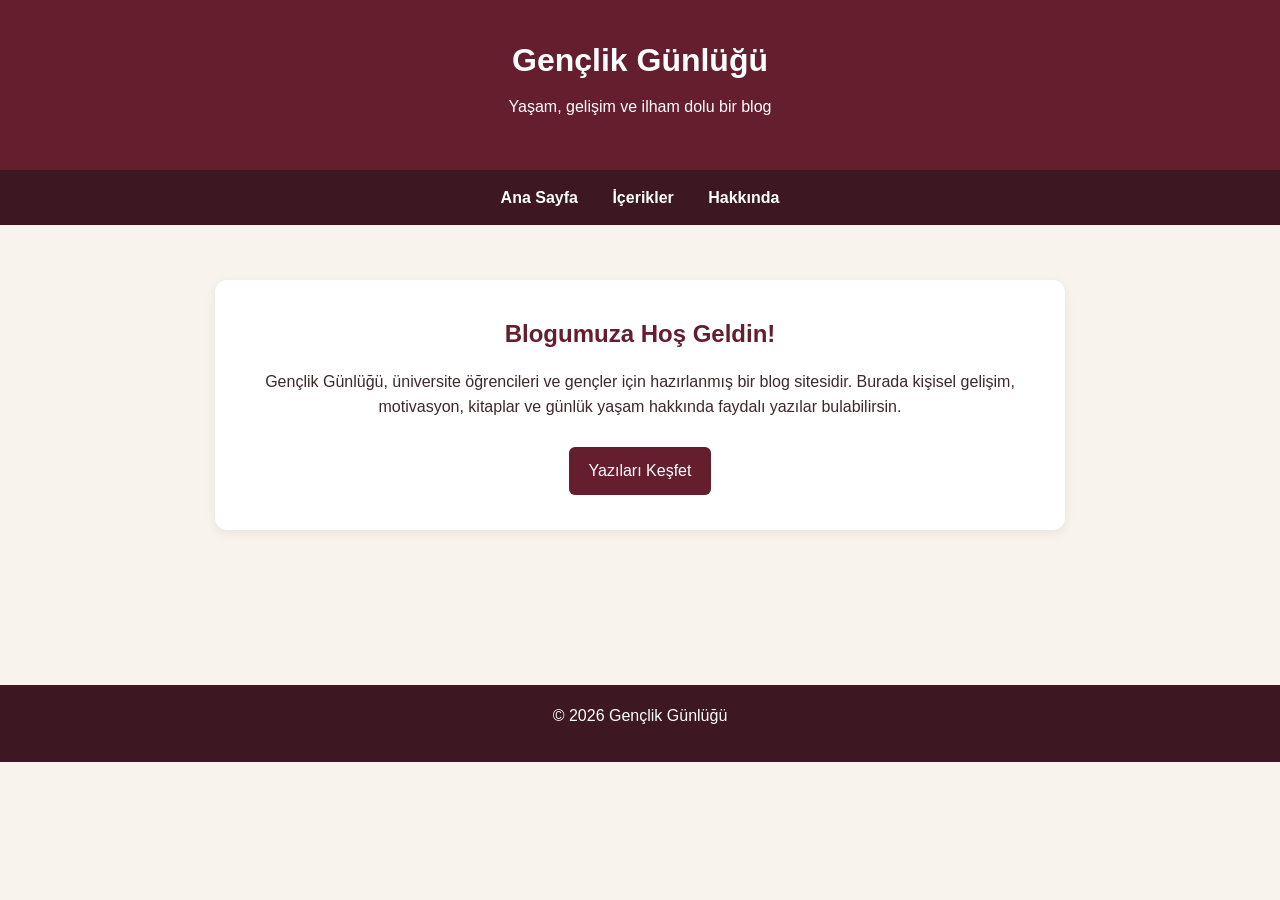
<file: index.html>
<!DOCTYPE html>

<html lang="tr">

<head>

    <meta charset="UTF-8">

        <meta name="viewport" content="width=device-width, initial-scale=1.0">

            <title>Gençlik Günlüğü</title>

                <link rel="stylesheet" href="style.css">

                </head>

                <body>

                    <header>

                            <h1>Gençlik Günlüğü</h1>

                                    <p>Yaşam, gelişim ve ilham dolu bir blog</p>

                                        </header>

                                            <nav>

                                                    <a href="index.html">Ana Sayfa</a>

                                                            <a href="icerikler.html">İçerikler</a>

                                                                    <a href="hakkinda.html">Hakkında</a>

                                                                        </nav>

                                                                            <main>

                                                                                    <section class="welcome">

                                                                                                <h2>Blogumuza Hoş Geldin!</h2>

                                                                                                            <p>

                                                                                                                            Gençlik Günlüğü, üniversite öğrencileri

                                                                                                                                            ve gençler için hazırlanmış bir blog sitesidir.

                                                                                                                                                            Burada kişisel gelişim, motivasyon,

                                                                                                                                                                            kitaplar ve günlük yaşam hakkında

                                                                                                                                                                                            faydalı yazılar bulabilirsin.

                                                                                                                                                                                                        </p>

                                                                                                                                                                                                                    <a href="icerikler.html" class="button">

                                                                                                                                                                                                                                    Yazıları Keşfet

                                                                                                                                                                                                                                                </a>

                                                                                                                                                                                                                                                        </section>

                                                                                                                                                                                                                                                            </main>

                                                                                                                                                                                                                                                                <footer>

                                                                                                                                                                                                                                                                        <p>© 2026 Gençlik Günlüğü</p>

                                                                                                                                                                                                                                                                            </footer>

                                                                                                                                                                                                                                                                            </body>

                                                                                                                                                                                                                                                                            </html>
</file>
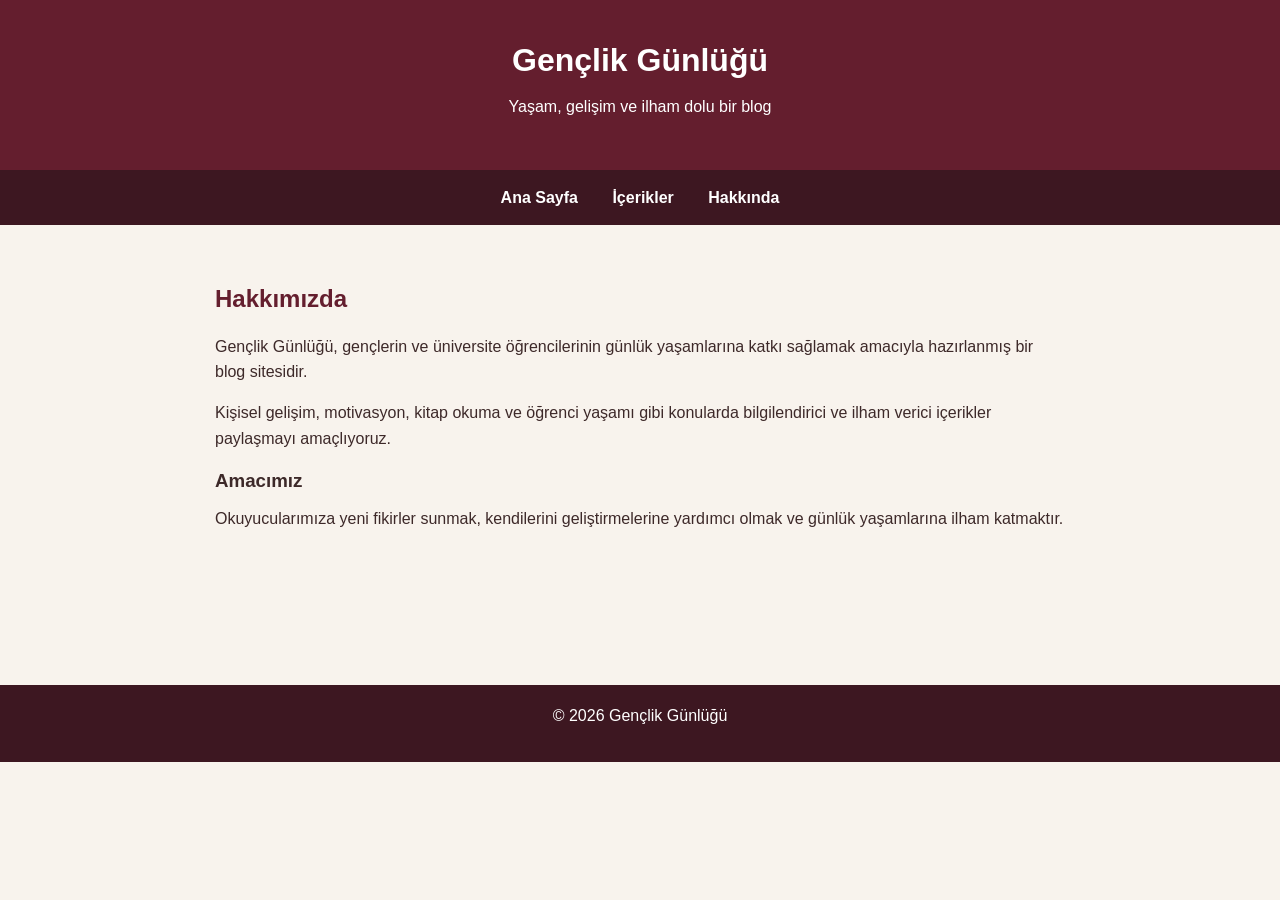
<file: hakkinda.html>
<!DOCTYPE html>

<html lang="tr">

<head>

    <meta charset="UTF-8">

        <meta name="viewport" content="width=device-width, initial-scale=1.0">

            <title>Hakkında | Gençlik Günlüğü</title>

                <link rel="stylesheet" href="style.css">

                </head>

                <body>

                    <header>

                            <h1>Gençlik Günlüğü</h1>

                                    <p>Yaşam, gelişim ve ilham dolu bir blog</p>

                                        </header>

                                            <nav>

                                                    <a href="index.html">Ana Sayfa</a>

                                                            <a href="icerikler.html">İçerikler</a>

                                                                    <a href="hakkinda.html">Hakkında</a>

                                                                        </nav>

                                                                            <main>

                                                                                    <h2>Hakkımızda</h2>

                                                                                            <p>

                                                                                                        Gençlik Günlüğü, gençlerin ve üniversite

                                                                                                                    öğrencilerinin günlük yaşamlarına katkı

                                                                                                                                sağlamak amacıyla hazırlanmış bir blog sitesidir.

                                                                                                                                        </p>

                                                                                                                                                <p>

                                                                                                                                                            Kişisel gelişim, motivasyon, kitap okuma

                                                                                                                                                                        ve öğrenci yaşamı gibi konularda bilgilendirici

                                                                                                                                                                                    ve ilham verici içerikler paylaşmayı amaçlıyoruz.

                                                                                                                                                                                            </p>

                                                                                                                                                                                                    <h3>Amacımız</h3>

                                                                                                                                                                                                            <p>

                                                                                                                                                                                                                        Okuyucularımıza yeni fikirler sunmak,

                                                                                                                                                                                                                                    kendilerini geliştirmelerine yardımcı olmak

                                                                                                                                                                                                                                                ve günlük yaşamlarına ilham katmaktır.

                                                                                                                                                                                                                                                        </p>

                                                                                                                                                                                                                                                            </main>

                                                                                                                                                                                                                                                                <footer>

                                                                                                                                                                                                                                                                        <p>© 2026 Gençlik Günlüğü</p>

                                                                                                                                                                                                                                                                            </footer>

                                                                                                                                                                                                                                                                            </body>

                                                                                                                                                                                                                                                                            </html>
</file>
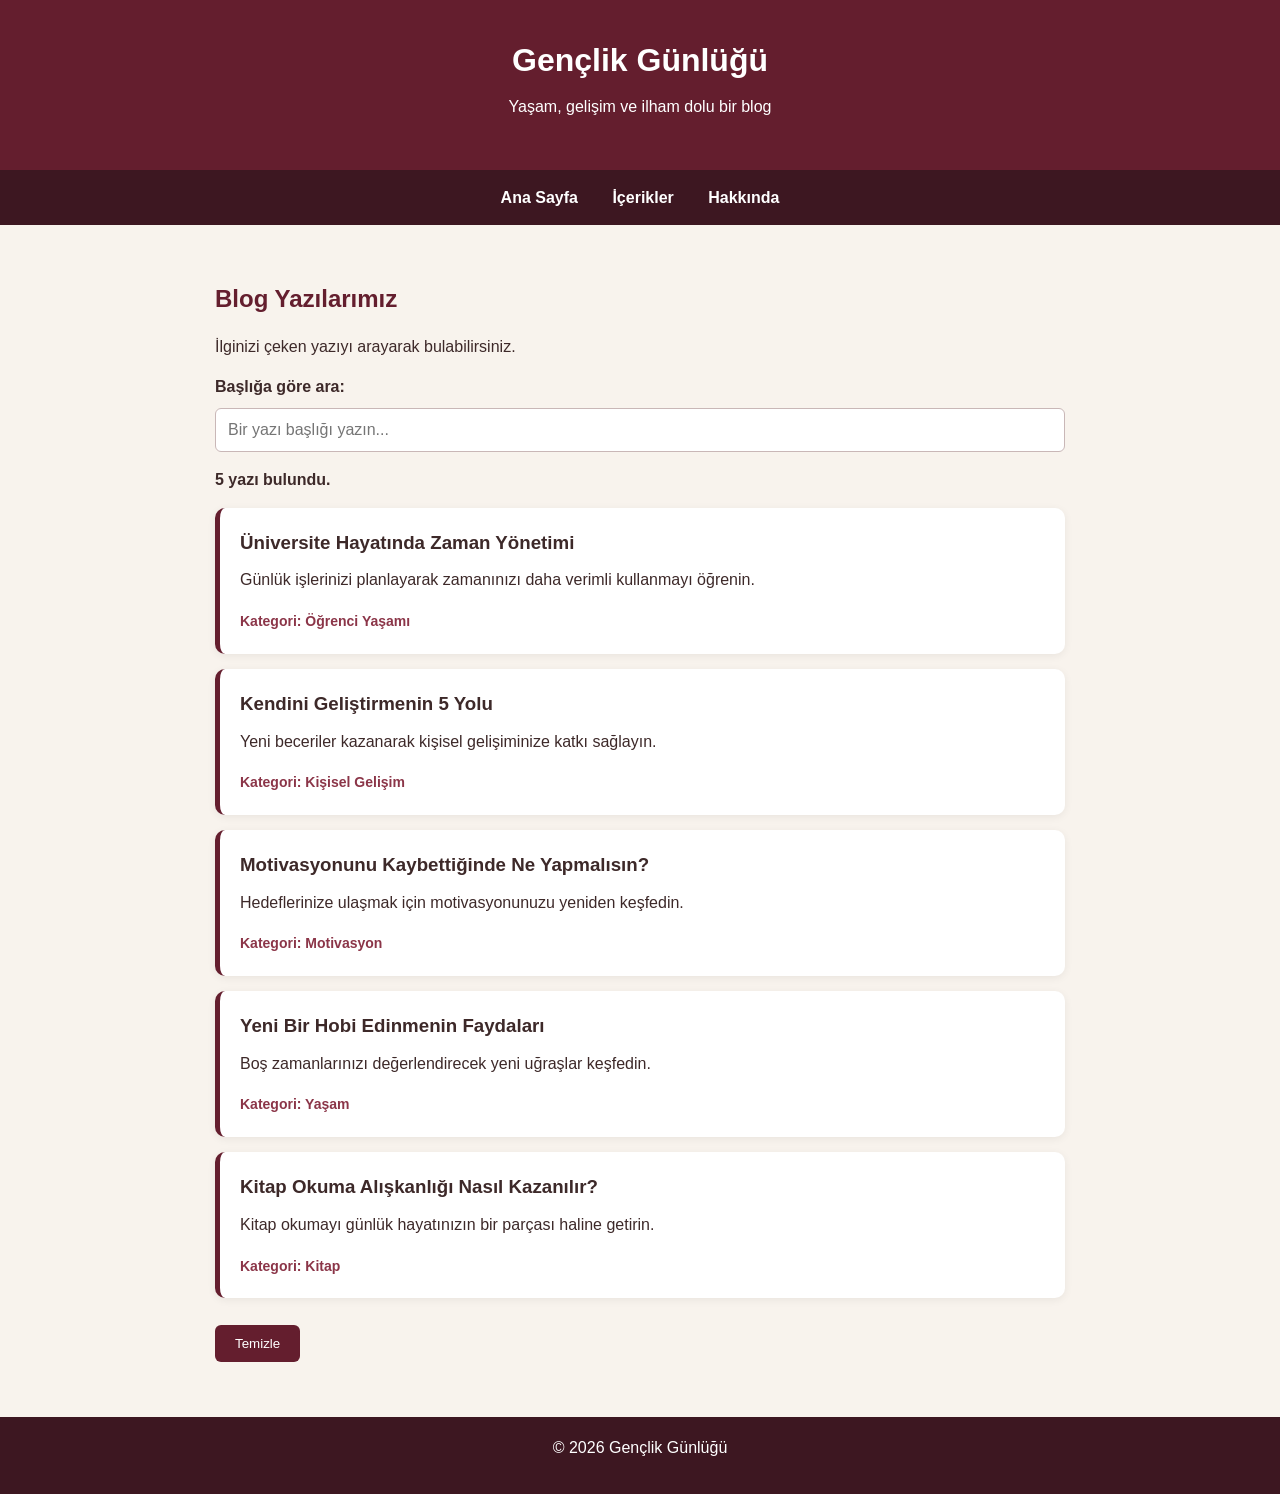
<file: icerikler.html>
<!DOCTYPE html>
<html lang="tr">
<head>
    <meta charset="UTF-8">
        <meta name="viewport" content="width=device-width, initial-scale=1.0">
            <title>Blog Yazıları | Gençlik Günlüğü</title>
                <link rel="stylesheet" href="style.css">
                </head>
                <body>

                    <header>
                            <h1>Gençlik Günlüğü</h1>
                                    <p>Yaşam, gelişim ve ilham dolu bir blog</p>
                                        </header>

                                            <nav>
                                                    <a href="index.html">Ana Sayfa</a>
                                                            <a href="icerikler.html">İçerikler</a>
                                                                    <a href="hakkinda.html">Hakkında</a>
                                                                        </nav>

                                                                            <main>
                                                                                    <h2>Blog Yazılarımız</h2>
                                                                                            <p>İlginizi çeken yazıyı arayarak bulabilirsiniz.</p>

                                                                                                    <label for="arama">Başlığa göre ara:</label>
                                                                                                            <input type="text" id="arama"
                                                                                                                           placeholder="Bir yazı başlığı yazın...">

                                                                                                                                   <p id="sonucSayaci">5 yazı bulundu.</p>

                                                                                                                                           <p id="bosMesaj" hidden>
                                                                                                                                                       Aradığınız başlıkta bir yazı bulunamadı.
                                                                                                                                                               </p>

                                                                                                                                                                       <section id="yaziListesi">

                                                                                                                                                                                   <article class="kart">
                                                                                                                                                                                                   <h3>Üniversite Hayatında Zaman Yönetimi</h3>
                                                                                                                                                                                                                   <p>Günlük işlerinizi planlayarak zamanınızı daha verimli kullanmayı öğrenin.</p>
                                                                                                                                                                                                                                   <span>Kategori: Öğrenci Yaşamı</span>
                                                                                                                                                                                                                                               </article>

                                                                                                                                                                                                                                                           <article class="kart">
                                                                                                                                                                                                                                                                           <h3>Kendini Geliştirmenin 5 Yolu</h3>
                                                                                                                                                                                                                                                                                           <p>Yeni beceriler kazanarak kişisel gelişiminize katkı sağlayın.</p>
                                                                                                                                                                                                                                                                                                           <span>Kategori: Kişisel Gelişim</span>
                                                                                                                                                                                                                                                                                                                       </article>

                                                                                                                                                                                                                                                                                                                                   <article class="kart">
                                                                                                                                                                                                                                                                                                                                                   <h3>Motivasyonunu Kaybettiğinde Ne Yapmalısın?</h3>
                                                                                                                                                                                                                                                                                                                                                                   <p>Hedeflerinize ulaşmak için motivasyonunuzu yeniden keşfedin.</p>
                                                                                                                                                                                                                                                                                                                                                                                   <span>Kategori: Motivasyon</span>
                                                                                                                                                                                                                                                                                                                                                                                               </article>

                                                                                                                                                                                                                                                                                                                                                                                                           <article class="kart">
                                                                                                                                                                                                                                                                                                                                                                                                                           <h3>Yeni Bir Hobi Edinmenin Faydaları</h3>
                                                                                                                                                                                                                                                                                                                                                                                                                                           <p>Boş zamanlarınızı değerlendirecek yeni uğraşlar keşfedin.</p>
                                                                                                                                                                                                                                                                                                                                                                                                                                                           <span>Kategori: Yaşam</span>
                                                                                                                                                                                                                                                                                                                                                                                                                                                                       </article>

                                                                                                                                                                                                                                                                                                                                                                                                                                                                                   <article class="kart">
                                                                                                                                                                                                                                                                                                                                                                                                                                                                                                   <h3>Kitap Okuma Alışkanlığı Nasıl Kazanılır?</h3>
                                                                                                                                                                                                                                                                                                                                                                                                                                                                                                                   <p>Kitap okumayı günlük hayatınızın bir parçası haline getirin.</p>
                                                                                                                                                                                                                                                                                                                                                                                                                                                                                                                                   <span>Kategori: Kitap</span>
                                                                                                                                                                                                                                                                                                                                                                                                                                                                                                                                               </article>

                                                                                                                                                                                                                                                                                                                                                                                                                                                                                                                                                       </section>

                                                                                                                                                                                                                                                                                                                                                                                                                                                                                                                                                               <button id="temizle">Temizle</button>

                                                                                                                                                                                                                                                                                                                                                                                                                                                                                                                                                                   </main>

                                                                                                                                                                                                                                                                                                                                                                                                                                                                                                                                                                       <footer>
                                                                                                                                                                                                                                                                                                                                                                                                                                                                                                                                                                               <p>© 2026 Gençlik Günlüğü</p>
                                                                                                                                                                                                                                                                                                                                                                                                                                                                                                                                                                                   </footer>

                                                                                                                                                                                                                                                                                                                                                                                                                                                                                                                                                                                       <script src="script.js"></script>
                                                                                                                                                                                                                                                                                                                                                                                                                                                                                                                                                                                       </body>
                                                                                                                                                                                                                                                                                                                                                                                                                                                                                                                                                                                       </html>
</file>
<file: style.css>
* {
        box-sizing: border-box;
            margin: 0;
                padding: 0;
                }

                body {
                    font-family: Arial, sans-serif;
                        background-color: #f8f3ed;
                            color: #3d2929;
                                line-height: 1.6;
                                }

                                header {
                                    background-color: #641e2e;
                                        color: white;
                                            text-align: center;
                                                padding: 35px 15px;
                                                }

                                                header h1 {
                                                    font-size: 32px;
                                                        margin-bottom: 8px;
                                                        }

                                                        nav {
                                                            background-color: #3d1721;
                                                                text-align: center;
                                                                    padding: 15px;
                                                                    }

                                                                    nav a {
                                                                        color: white;
                                                                            text-decoration: none;
                                                                                margin: 0 15px;
                                                                                    font-weight: bold;
                                                                                    }

                                                                                    nav a:hover {
                                                                                        color: #e8b9bd;
                                                                                        }

                                                                                        main {
                                                                                            max-width: 900px;
                                                                                                margin: 30px auto;
                                                                                                    padding: 25px;
                                                                                                        min-height: 400px;
                                                                                                        }

                                                                                                        h2 {
                                                                                                            color: #641e2e;
                                                                                                                margin-bottom: 15px;
                                                                                                                }

                                                                                                                h3 {
                                                                                                                    margin-bottom: 10px;
                                                                                                                    }

                                                                                                                    p {
                                                                                                                        margin-bottom: 15px;
                                                                                                                        }

                                                                                                                        .welcome {
                                                                                                                            background-color: white;
                                                                                                                                padding: 35px;
                                                                                                                                    border-radius: 12px;
                                                                                                                                        text-align: center;
                                                                                                                                            box-shadow: 0 3px 12px #00000012;
                                                                                                                                            }

                                                                                                                                            .button,
                                                                                                                                            #temizle {
                                                                                                                                                display: inline-block;
                                                                                                                                                    background-color: #641e2e;
                                                                                                                                                        color: white;
                                                                                                                                                            padding: 11px 20px;
                                                                                                                                                                border: none;
                                                                                                                                                                    border-radius: 6px;
                                                                                                                                                                        text-decoration: none;
                                                                                                                                                                            cursor: pointer;
                                                                                                                                                                                margin-top: 12px;
                                                                                                                                                                                }

                                                                                                                                                                                .button:hover,
                                                                                                                                                                                #temizle:hover {
                                                                                                                                                                                    background-color: #8b3548;
                                                                                                                                                                                    }

                                                                                                                                                                                    label {
                                                                                                                                                                                        display: block;
                                                                                                                                                                                            margin-bottom: 8px;
                                                                                                                                                                                                font-weight: bold;
                                                                                                                                                                                                }

                                                                                                                                                                                                input {
                                                                                                                                                                                                    width: 100%;
                                                                                                                                                                                                        padding: 12px;
                                                                                                                                                                                                            border: 1px solid #c9b7b7;
                                                                                                                                                                                                                border-radius: 6px;
                                                                                                                                                                                                                    font-size: 16px;
                                                                                                                                                                                                                        margin-bottom: 15px;
                                                                                                                                                                                                                        }

                                                                                                                                                                                                                        .kart {
                                                                                                                                                                                                                            background-color: white;
                                                                                                                                                                                                                                padding: 20px;
                                                                                                                                                                                                                                    margin: 15px 0;
                                                                                                                                                                                                                                        border-radius: 10px;
                                                                                                                                                                                                                                            border-left: 5px solid #641e2e;
                                                                                                                                                                                                                                                box-shadow: 0 2px 8px #00000010;
                                                                                                                                                                                                                                                }

                                                                                                                                                                                                                                                .kart span {
                                                                                                                                                                                                                                                    color: #8b3548;
                                                                                                                                                                                                                                                        font-size: 14px;
                                                                                                                                                                                                                                                            font-weight: bold;
                                                                                                                                                                                                                                                            }

                                                                                                                                                                                                                                                            #sonucSayaci {
                                                                                                                                                                                                                                                                font-weight: bold;
                                                                                                                                                                                                                                                                }

                                                                                                                                                                                                                                                                #bosMesaj {
                                                                                                                                                                                                                                                                    color: #a12d3d;
                                                                                                                                                                                                                                                                        font-weight: bold;
                                                                                                                                                                                                                                                                        }

                                                                                                                                                                                                                                                                        footer {
                                                                                                                                                                                                                                                                            background-color: #3d1721;
                                                                                                                                                                                                                                                                                color: white;
                                                                                                                                                                                                                                                                                    text-align: center;
                                                                                                                                                                                                                                                                                        padding: 18px;
                                                                                                                                                                                                                                                                                        }

                                                                                                                                                                                                                                                                                        @media (max-width: 600px) {
                                                                                                                                                                                                                                                                                            header h1 {
                                                                                                                                                                                                                                                                                                    font-size: 26px;
                                                                                                                                                                                                                                                                                                        }

                                                                                                                                                                                                                                                                                                            nav a {
                                                                                                                                                                                                                                                                                                                    display: inline-block;
                                                                                                                                                                                                                                                                                                                            margin: 5px 8px;
                                                                                                                                                                                                                                                                                                                                    font-size: 14px;
                                                                                                                                                                                                                                                                                                                                        }

                                                                                                                                                                                                                                                                                                                                            main {
                                                                                                                                                                                                                                                                                                                                                    padding: 15px;
                                                                                                                                                                                                                                                                                                                                                            margin: 15px auto;
                                                                                                                                                                                                                                                                                                                                                                }

                                                                                                                                                                                                                                                                                                                                                                    .welcome {
                                                                                                                                                                                                                                                                                                                                                                            padding: 22px;
                                                                                                                                                                                                                                                                                                                                                                                }
                                                                                                                                                                                                                                                                                                                                                                                }
</file>
